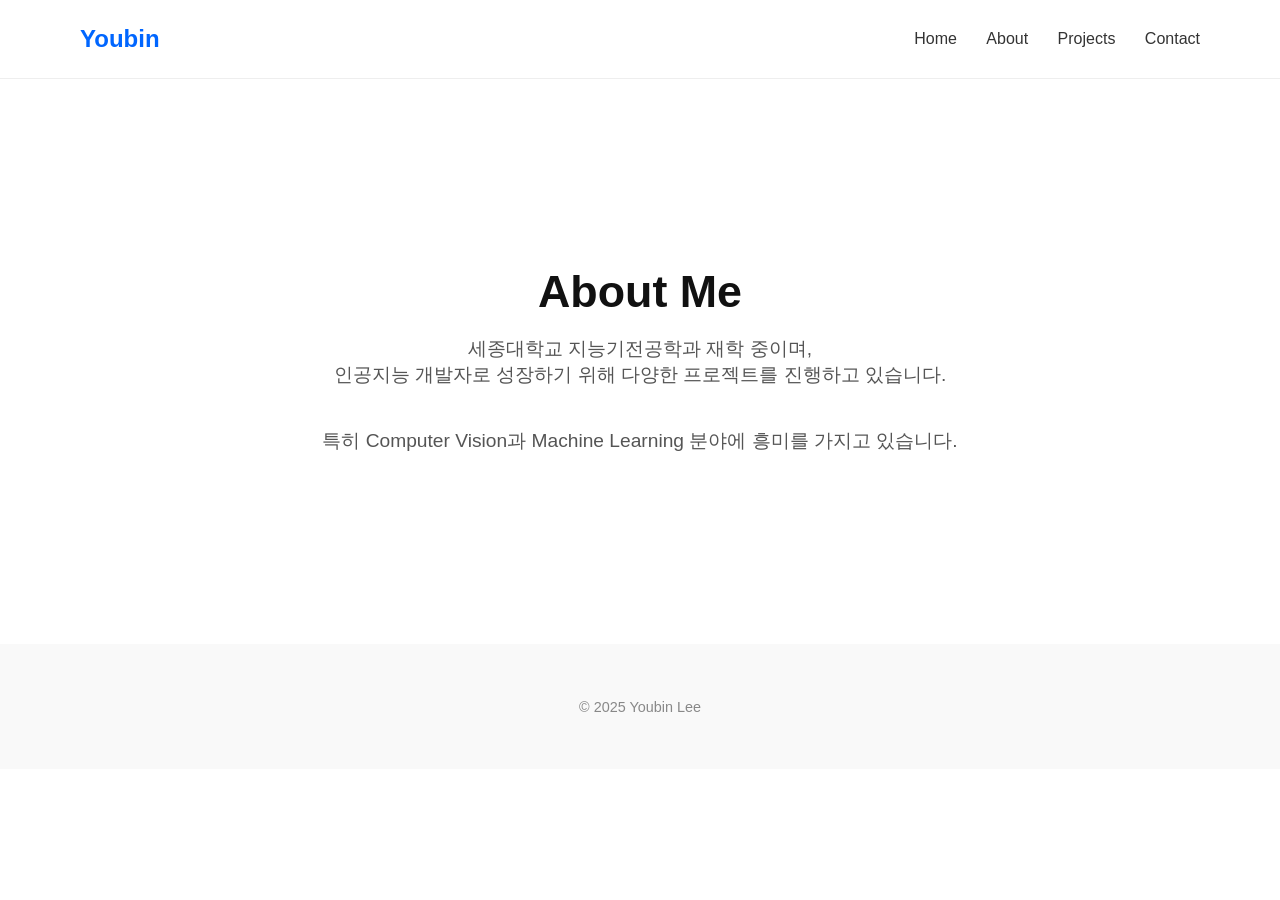
<file: about.html>
<!DOCTYPE html>
<html lang="ko">
<head>
  <meta charset="UTF-8">
  <title>About | Youbin Lee</title>
  <link rel="stylesheet" href="style.css">
</head>
<body>
  <header>
    <div class="logo">Youbin</div>
    <nav>
      <a href="index.html">Home</a>
      <a href="about.html">About</a>
      <a href="projects.html">Projects</a>
      <a href="contact.html">Contact</a>
    </nav>
  </header>

  <section class="hero">
    <h1>About Me</h1>
    <p>세종대학교 지능기전공학과 재학 중이며,<br>
       인공지능 개발자로 성장하기 위해 다양한 프로젝트를 진행하고 있습니다.</p>
    <p>특히 Computer Vision과 Machine Learning 분야에 흥미를 가지고 있습니다.</p>
  </section>

  <footer>
    <p>© 2025 Youbin Lee</p>
  </footer>
</body>
</html>
</file>
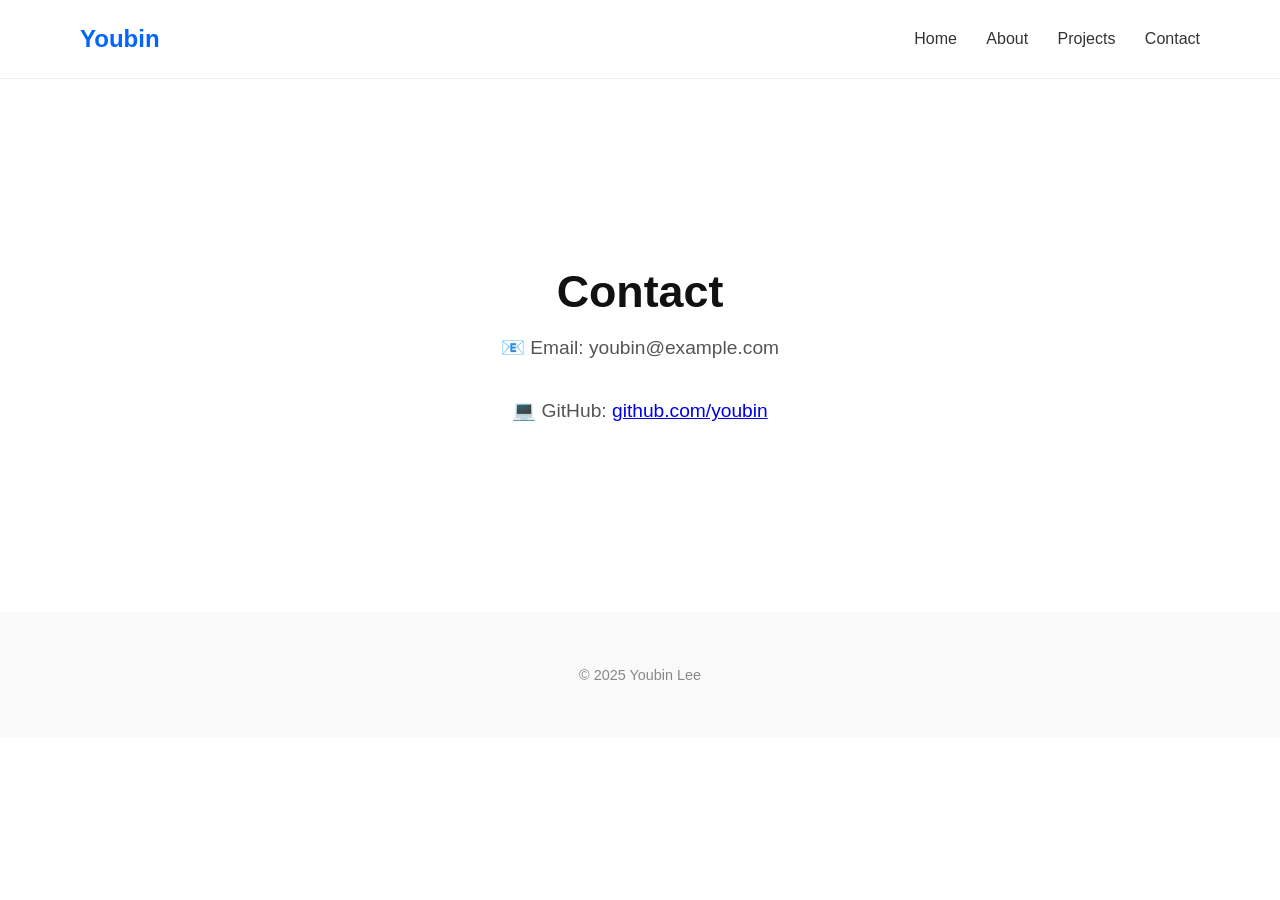
<file: contact.html>
<!DOCTYPE html>
<html lang="ko">
<head>
  <meta charset="UTF-8">
  <title>Contact | Youbin Lee</title>
  <link rel="stylesheet" href="style.css">
</head>
<body>
  <header>
    <div class="logo">Youbin</div>
    <nav>
      <a href="index.html">Home</a>
      <a href="about.html">About</a>
      <a href="projects.html">Projects</a>
      <a href="contact.html">Contact</a>
    </nav>
  </header>

  <section class="hero">
    <h1>Contact</h1>
    <p>📧 Email: youbin@example.com</p>
    <p>💻 GitHub: <a href="https://github.com/youbin" target="_blank">github.com/youbin</a></p>
  </section>

  <footer>
    <p>© 2025 Youbin Lee</p>
  </footer>
</body>
</html>
</file>
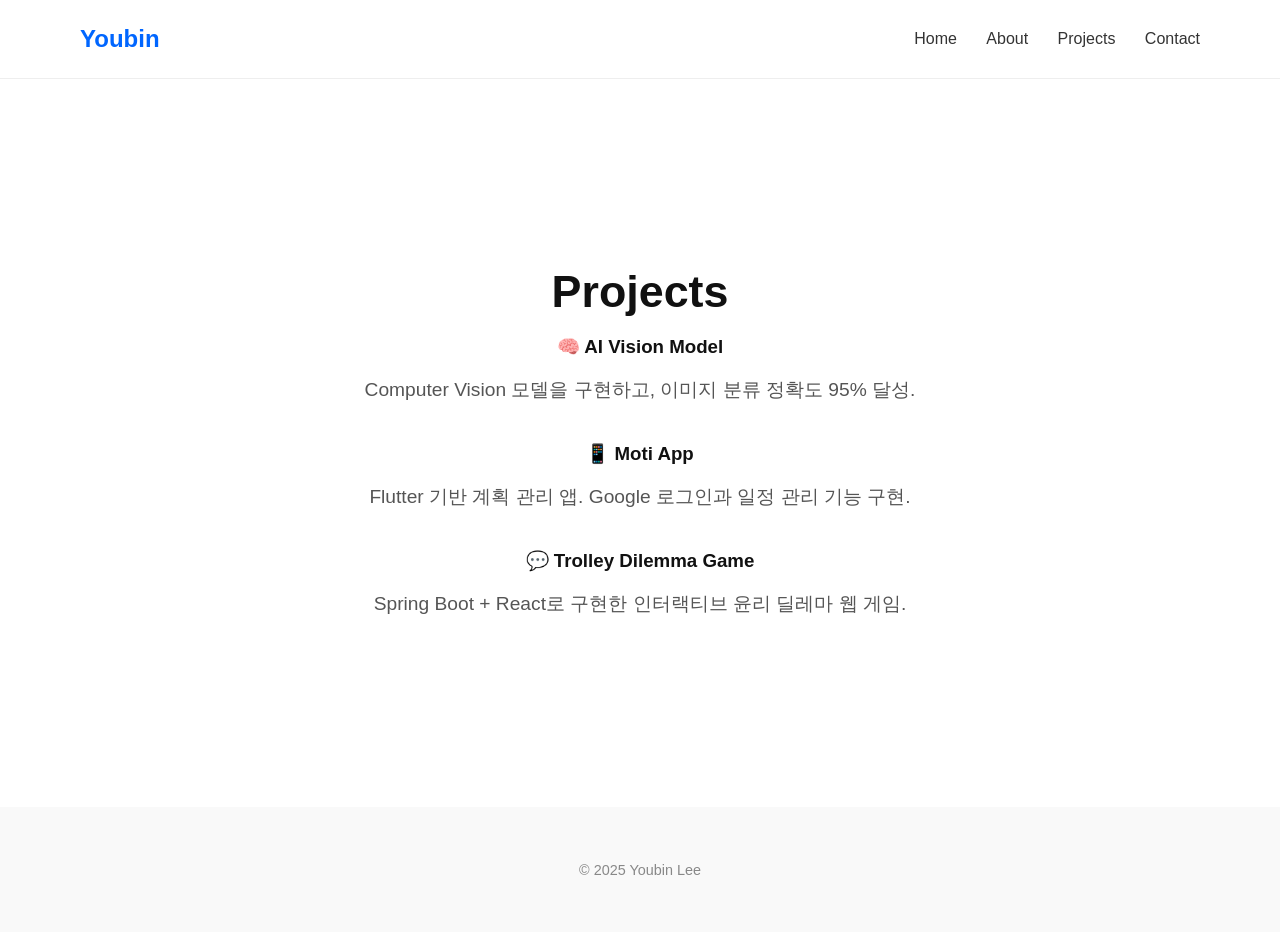
<file: projects.html>
<!DOCTYPE html>
<html lang="ko">
<head>
  <meta charset="UTF-8">
  <title>Projects | Youbin Lee</title>
  <link rel="stylesheet" href="style.css">
</head>
<body>
  <header>
    <div class="logo">Youbin</div>
    <nav>
      <a href="index.html">Home</a>
      <a href="about.html">About</a>
      <a href="projects.html">Projects</a>
      <a href="contact.html">Contact</a>
    </nav>
  </header>

  <section class="hero">
    <h1>Projects</h1>
    <div class="project-list">
      <div class="project">
        <h3>🧠 AI Vision Model</h3>
        <p>Computer Vision 모델을 구현하고, 이미지 분류 정확도 95% 달성.</p>
      </div>
      <div class="project">
        <h3>📱 Moti App</h3>
        <p>Flutter 기반 계획 관리 앱. Google 로그인과 일정 관리 기능 구현.</p>
      </div>
      <div class="project">
        <h3>💬 Trolley Dilemma Game</h3>
        <p>Spring Boot + React로 구현한 인터랙티브 윤리 딜레마 웹 게임.</p>
      </div>
    </div>
  </section>

  <footer>
    <p>© 2025 Youbin Lee</p>
  </footer>
</body>
</html>
</file>
<file: style.css>
/* 기본 폰트 및 컬러 설정 */
body {
  margin: 0;
  padding: 0;
  font-family: 'Pretendard', 'Noto Sans KR', sans-serif;
  background-color: #ffffff;
  color: #111;
}

/* 헤더 */
header {
  display: flex;
  justify-content: space-between;
  align-items: center;
  padding: 25px 80px;
  border-bottom: 1px solid #eee;
}

.logo {
  font-size: 1.5rem;
  font-weight: 600;
  color: #0066ff;
}

nav a {
  margin-left: 25px;
  text-decoration: none;
  color: #333;
  font-weight: 500;
  transition: color 0.3s;
}

nav a:hover {
  color: #0066ff;
}

/* 히어로 섹션 (메인) */
.hero {
  text-align: center;
  padding: 150px 20px;
}

.hero h1 {
  font-size: 2.8rem;
  margin-bottom: 15px;
}

.hero p {
  font-size: 1.2rem;
  color: #555;
  margin-bottom: 40px;
}

.btn {
  display: inline-block;
  background-color: #0066ff;
  color: white;
  padding: 14px 28px;
  border-radius: 8px;
  text-decoration: none;
  font-weight: 600;
  transition: background-color 0.3s;
}

.btn:hover {
  background-color: #004de0;
}

/* 푸터 */
footer {
  text-align: center;
  padding: 40px 0;
  background-color: #f9f9f9;
  color: #888;
  font-size: 0.9rem;
}
</file>
